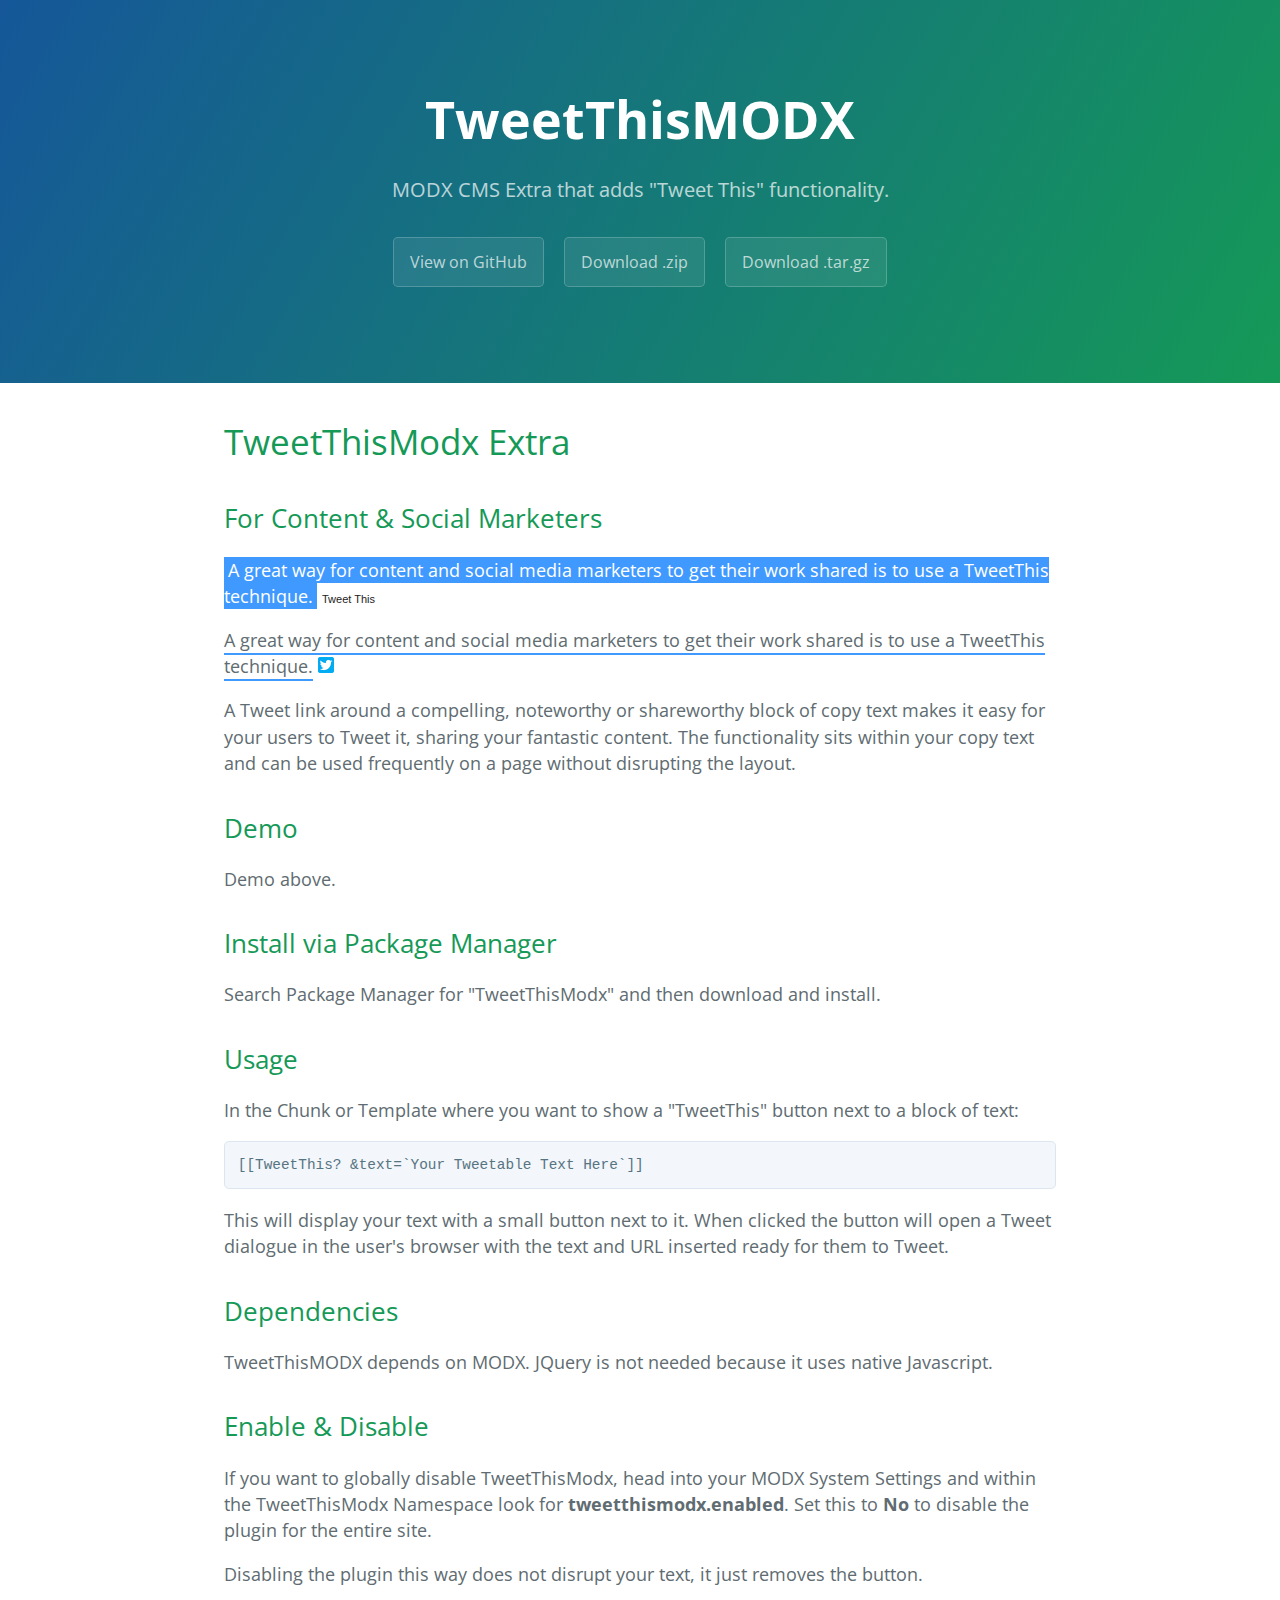
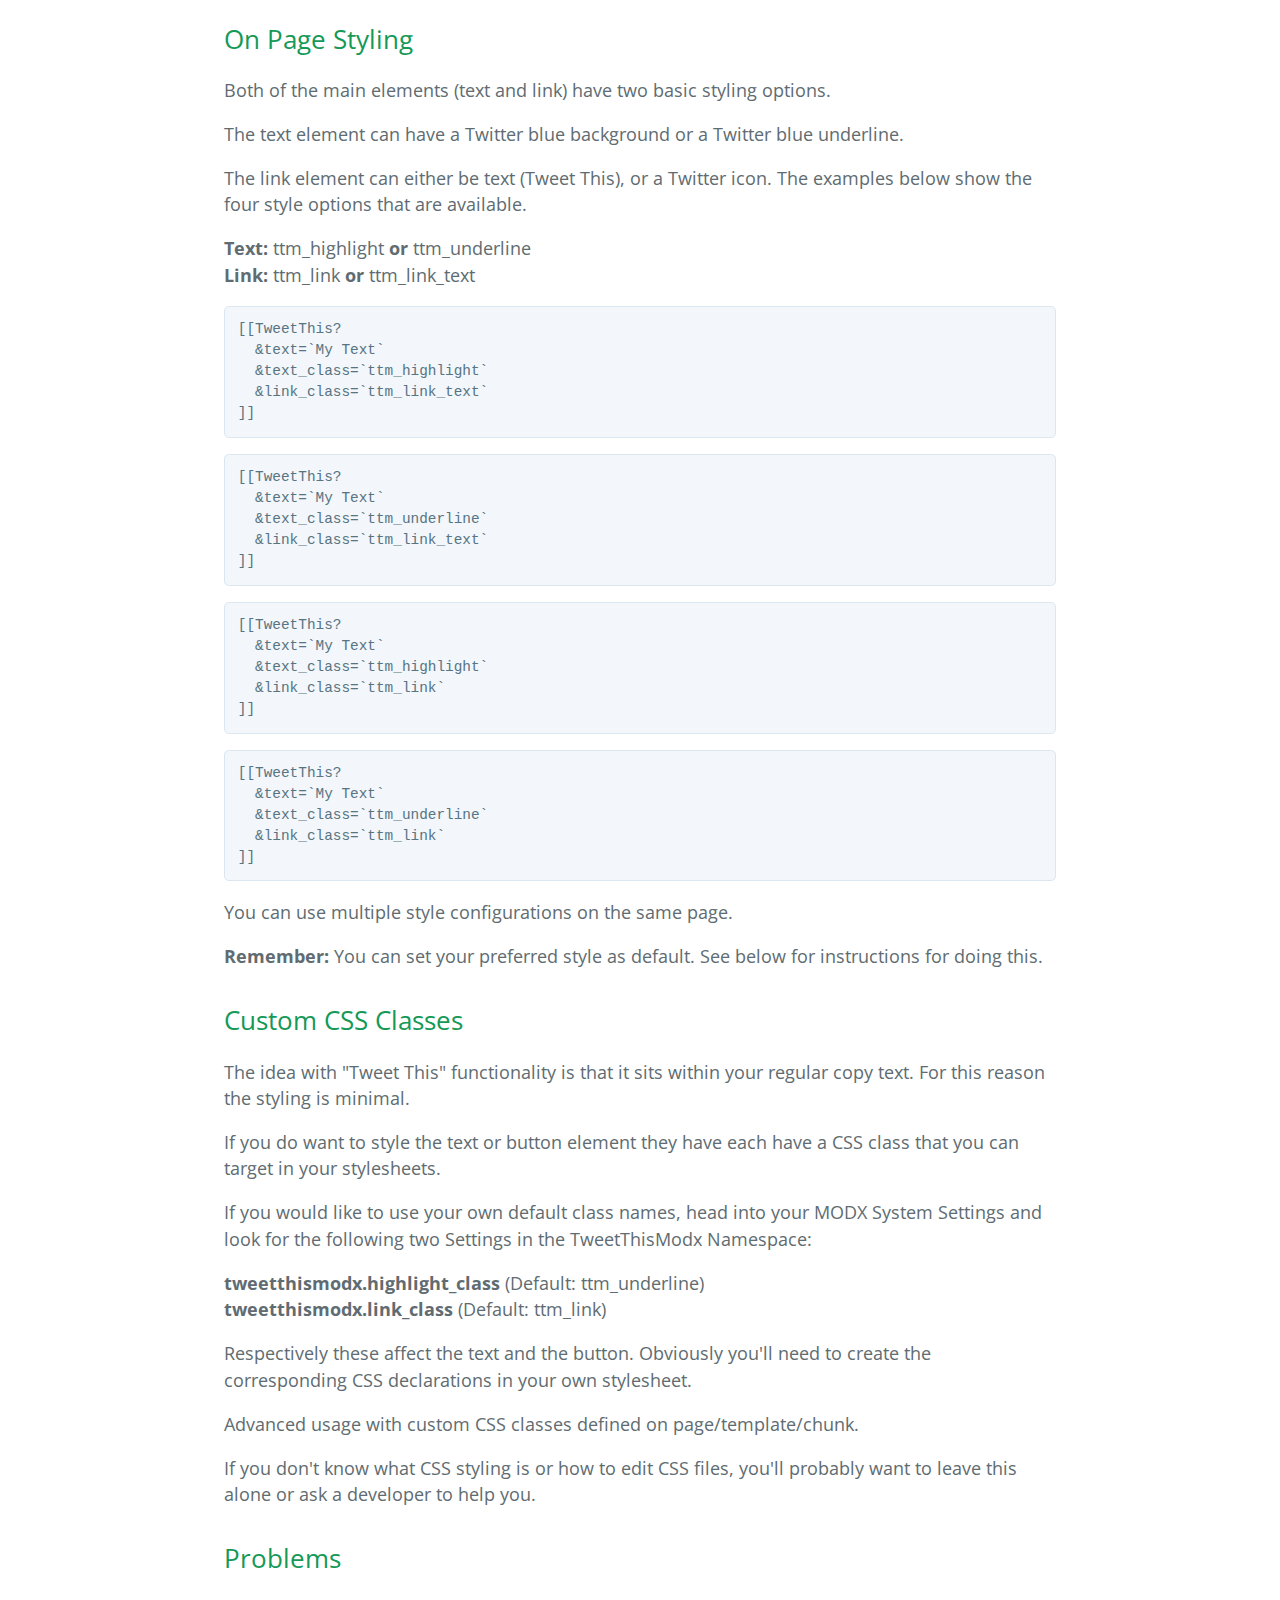
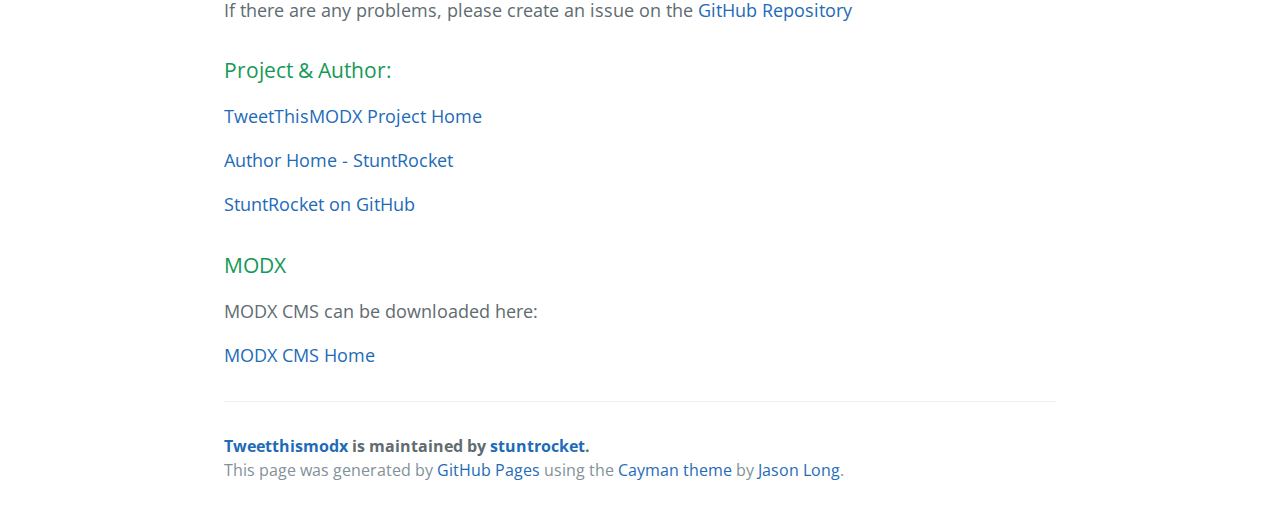
<file: index.html>
<!DOCTYPE html>
<html lang="en-us">
  <head>
    <meta charset="UTF-8">
    <title>TweetThisMODX by StuntRocket</title>
    <meta name="viewport" content="width=device-width, initial-scale=1">
    <link rel="stylesheet" type="text/css" href="stylesheets/normalize.css" media="screen">
    <link href='https://fonts.googleapis.com/css?family=Open+Sans:400,700' rel='stylesheet' type='text/css'>
    <link rel="stylesheet" type="text/css" href="stylesheets/stylesheet.css" media="screen">
    <link rel="stylesheet" type="text/css" href="stylesheets/github-light.css" media="screen">

    <style>

    .ttm_underline {
      border-bottom: 2px solid #4099FF;
      padding-bottom: 1px;
    }

    .ttm_highlight {
      background-color: #4099FF;
      padding: 1px 4px;
      color: #ffffff;
    }

    a.ttm_link_text {
     text-decoration: none;
     font-family: Arial, sans-serif;
     font-size: 11px;
     color: #222;
   }

    a.ttm_link {
       background-image: url(images/twitter.png);
       background-size: 16px;
       background-repeat: no-repeat;
       background-position: center;
       background-clip: border-box;
       display: inline-block;
       width: 16px;
       height: 16px;
       text-decoration: none;
       cursor: pointer;
       overflow: hidden;
       text-indent: 100%;
       white-space:nowrap;
   }


    </style>





    <script type="text/javascript">
    function tweetThisModx (text, url) {
      var tweetUrl = 'https://twitter.com/share?text=' + encodeURIComponent(text) + '&url=' + url;
      window.open(tweetUrl);
      return false;
    }
    </script>

  </head>
  <body>
    <section class="page-header">
      <h1 class="project-name">TweetThisMODX</h1>
      <h2 class="project-tagline">MODX CMS Extra that adds &quot;Tweet This&quot; functionality.</h2>
      <a href="https://github.com/stuntrocket/TweetThisModx" class="btn">View on GitHub</a>
      <a href="https://github.com/stuntrocket/TweetThisModx/zipball/master" class="btn">Download .zip</a>
      <a href="https://github.com/stuntrocket/TweetThisModx/tarball/master" class="btn">Download .tar.gz</a>
    </section>

    <section class="main-content">
      <h1>
<a id="tweetthismodx-extra" class="anchor" href="#tweetthismodx-extra" aria-hidden="true"><span aria-hidden="true" class="octicon octicon-link"></span></a>TweetThisModx Extra</h1>

<h2 id="toc_0">For Content &amp; Social Marketers</h2>

<p>
<span class="ttm_outer">
<span class="ttm_highlight">A great way for content and social media marketers to get their work shared is to use a TweetThis technique.</span>
<a href="javascript:void(0);" onclick="return tweetThisModx('A great way for content and social media marketers to get their work shared is to use a TweetThis technique.', 'https://stuntrocket.github.io/TweetThisModx/')" class="ttm_link_text">Tweet This</a>
</span>
</p>

<p>
<span class="ttm_outer">
<span class="ttm_underline">A great way for content and social media marketers to get their work shared is to use a TweetThis technique.</span>
<a href="javascript:void(0);" onclick="return tweetThisModx('A great way for content and social media marketers to get their work shared is to use a TweetThis technique.', 'https://stuntrocket.github.io/TweetThisModx/')" class="ttm_link">Tweet This</a>
</span>
</p>

<p><span class="tweetthis">A Tweet link around a compelling, noteworthy or shareworthy block of copy text makes it easy for your users to Tweet it, sharing your fantastic content. The functionality sits within your copy text and can be used frequently on a page without disrupting the layout.</p>

<h2 id="toc_1">Demo</h2>

<p>Demo above.</p>


<h2 id="toc_2">Install via Package Manager</h2>

<p>Search Package Manager for &quot;TweetThisModx&quot; and then download and install.</p>

<h2 id="toc_3">Usage</h2>

<p>In the Chunk or Template where you want to show a &quot;TweetThis&quot; button next to a block of text:</p>

<pre><code>[[TweetThis? &amp;text=`Your Tweetable Text Here`]]
</code></pre>

<p>This will display your text with a small button next to it. When clicked the button will open a Tweet dialogue in the user&#39;s browser with the text and URL inserted ready for them to Tweet.</p>

<h2 id="toc_4">Dependencies</h2>

<p>TweetThisMODX depends on MODX. JQuery is not needed because it uses native Javascript.</p>

<h2 id="toc_5">Enable &amp; Disable</h2>

<p>If you want to globally disable TweetThisModx, head into your MODX System Settings and within the TweetThisModx Namespace look for <strong>tweetthismodx.enabled</strong>. Set this to <strong>No</strong> to disable the plugin for the entire site.</p>

<p>Disabling the plugin this way does not disrupt your text, it just removes the button.</p>

<h2 id="toc_6">On Page Styling</h2>

<p>Both of the main elements (text and link) have two basic styling options.</p>

<p>The text element can have a Twitter blue background or a Twitter blue underline. </p>

<p>The link element can either be text (Tweet This), or a Twitter icon. The examples below show the four style options that are available. </p>

<p><strong>Text:</strong> ttm_highlight <strong>or</strong> ttm_underline<br/>
<strong>Link:</strong> ttm_link <strong>or</strong> ttm_link_text</p>

<pre><code>[[TweetThis?
  &amp;text=`My Text`
  &amp;text_class=`ttm_highlight`
  &amp;link_class=`ttm_link_text`
]]
</code></pre>

<pre><code>[[TweetThis?
  &amp;text=`My Text`
  &amp;text_class=`ttm_underline`
  &amp;link_class=`ttm_link_text`
]]
</code></pre>

<pre><code>[[TweetThis?
  &amp;text=`My Text`
  &amp;text_class=`ttm_highlight`
  &amp;link_class=`ttm_link`
]]
</code></pre>

<pre><code>[[TweetThis?
  &amp;text=`My Text`
  &amp;text_class=`ttm_underline`
  &amp;link_class=`ttm_link`
]]
</code></pre>

<p>You can use multiple style configurations on the same page.</p>

<p><strong>Remember:</strong> You can set your preferred style as default. See below for instructions for doing this.</p>

<h2 id="toc_7">Custom CSS Classes</h2>

<p>The idea with &quot;Tweet This&quot; functionality is that it sits within your regular copy text. For this reason the styling is minimal.</p>

<p>If you do want to style the text or button element they have each have a CSS class that you can target in your stylesheets.</p>

<p>If you would like to use your own default class names, head into your MODX System Settings and look for the following two Settings in the TweetThisModx Namespace:</p>

<p><strong>tweetthismodx.highlight_class</strong> (Default: ttm_underline)<br/>
<strong>tweetthismodx.link_class</strong> (Default: ttm_link)</p>

<p>Respectively these affect the text and the button. Obviously you&#39;ll need to create the corresponding CSS declarations in your own stylesheet.</p>

<p>Advanced usage with custom CSS classes defined on page/template/chunk.</p>

<p>If you don&#39;t know what CSS styling is or how to edit CSS files, you&#39;ll probably want to leave this alone or ask a developer to help you.</p>

<h2 id="toc_8">Problems</h2>

<p>If there are any problems, please create an issue on the <a href="https://github.com/stuntrocket/TweetThisModx">GitHub Repository</a></p>

<h3 id="toc_9">Project &amp; Author:</h3>

<p><a href="https://stuntrocket.github.io/TweetThisModx/">TweetThisMODX Project Home</a></p>

<p><a href="https://stuntrocket.co">Author Home - StuntRocket</a></p>

<p><a href="https://stuntrocket.github.io">StuntRocket on GitHub</a></p>

<h3 id="toc_10">MODX</h3>

<p>MODX CMS can be downloaded here:</p>

<p><a href="http://modx.com">MODX CMS Home</a></p>




      <footer class="site-footer">
        <span class="site-footer-owner"><a href="https://github.com/stuntrocket/TweetThisModx">Tweetthismodx</a> is maintained by <a href="https://github.com/stuntrocket">stuntrocket</a>.</span>

        <span class="site-footer-credits">This page was generated by <a href="https://pages.github.com">GitHub Pages</a> using the <a href="https://github.com/jasonlong/cayman-theme">Cayman theme</a> by <a href="https://twitter.com/jasonlong">Jason Long</a>.</span>
      </footer>

    </section>


  </body>
</html>
</file>
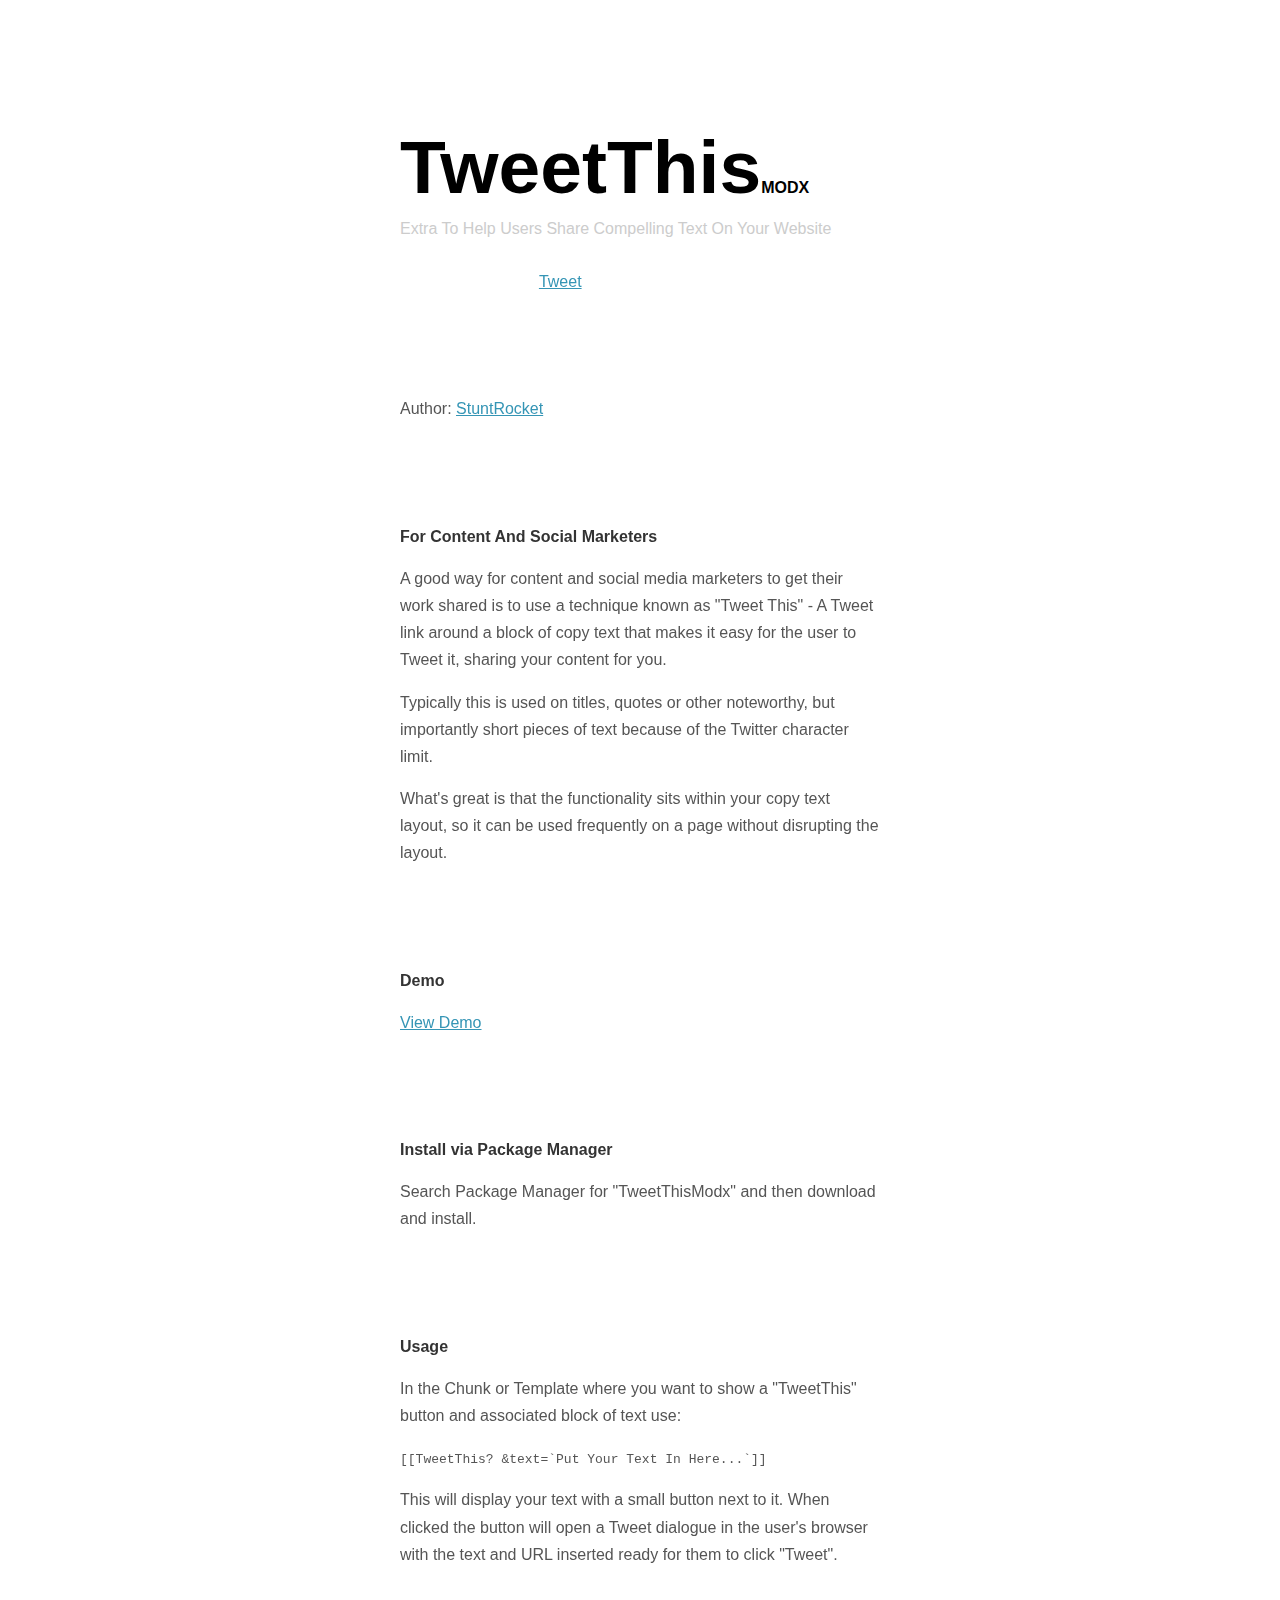
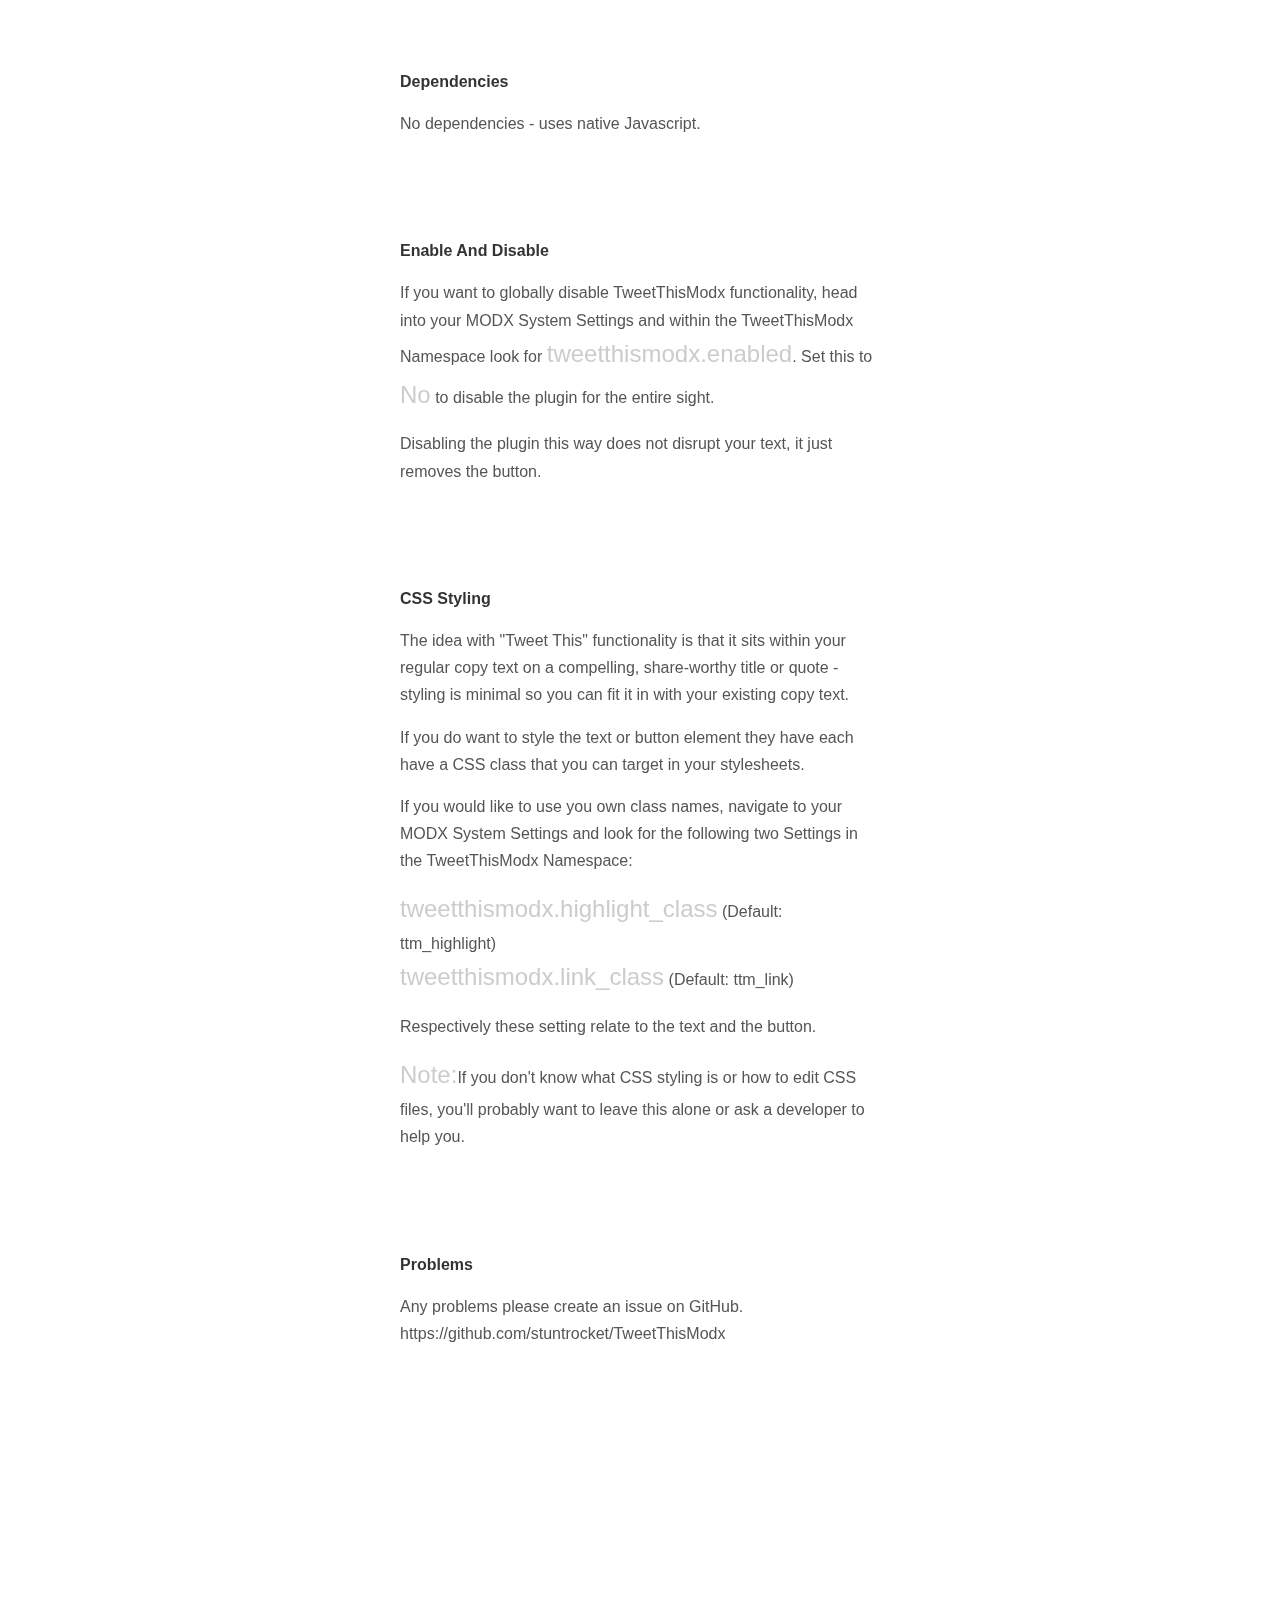
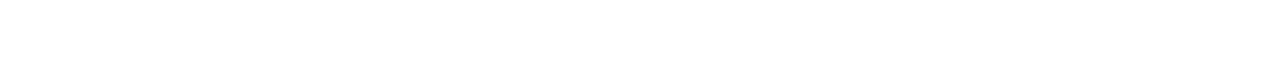
<file: docs/index.html>
<!doctype html>
<html lang="en">
<head>
  <meta charset="utf-8">

  <title>TweetThisMODX</title>
  <meta name="description" content="TweetThisMODX">
  <meta name="author" content="StuntRocket">

  <style>
  body {
      background: #FFF;
      color: #555;
      font-family: "Helvetica Neue", sans-serif;
      font-weight: 300;
      line-height: 1.7;
      padding: 30px 30px 300px 30px;
      margin: 0 auto;
      max-width: 480px;
  }
  header {
      margin: 100px 0;
  }
  header p {
      color: #CCC;
      margin: 0 0 25px 0;
  }
  header h1 {
      color: #000;
      font-size: 75px;
      line-height: 1;
      margin: 0 0 10px 0;
  }
  header h1 small{
      font-size: 16px;
  }
  h2 {
      color: #333;
      margin-top: 100px;
      font-size: 1em;
  }
  p {
      margin: 15px auto;
  }
  a {
      color: #3595b5;
  }
  strong {
      font-size: 1.5em;
      color: #CCC;
  }
  code {
  }
  code > span.red {
      color: #D14;
  }
  code > span.blue {
      color: #099;
  }
  code > span.purple {
      color: #C0C;
  }
  ul {
      list-style: none;
      padding: 0;
  }
  ul > li {
      margin-top: 50px;
      text-align: center;
  }
  ul > li > img {
      display: inline-block;
      max-width: 100%;
      min-width: 48px;
      min-height: 48px;
      background-repeat: no-repeat;
      background-image: url([data-uri]);
  }
  .twitter-share-button {
      margin-left: 20px;
  }
  </style>

  <!--[if lt IE 9]>
  <![endif]-->
</head>

<body>

  <header>
      <h1>TweetThis<small>MODX</small></h1>
      <p>Extra To Help Users Share Compelling Text On Your Website</p>
      <iframe src="http://ghbtns.com/github-btn.html?user=stuntrocket&repo=TweetThisModx&type=watch" allowtransparency="true" frameborder="0" scrolling="0" width="55" height="20"></iframe>
      <iframe src="http://ghbtns.com/github-btn.html?user=stuntrocket&repo=TweetThisModx&type=fork" allowtransparency="true" frameborder="0" scrolling="0" width="55" height="20"></iframe>
      <a href="https://twitter.com/share" class="twitter-share-button" data-text="TweetThisModx - Extra To Help Users Share Compelling Text On Your Website" data-via="stuntrocket" data-related="stuntrocket" data-count="none">Tweet</a>
  </header>

  <p>
    Author: <a href="https://stuntrocket.co" title="Author Website">StuntRocket</a>
  </p>


  <h2>For Content And Social Marketers</h2>

  <p>
    A good way for content and social media marketers to get their work shared is to use a technique known as "Tweet This" - A Tweet link around a block of copy text that makes it easy for the user to Tweet it, sharing your content for you.
  </p>

  <p>
  Typically this is used on titles, quotes or other noteworthy, but importantly short pieces of text because of the Twitter character limit.
  </p>

  <p>
  What's great is that the functionality sits within your copy text layout, so it can be used frequently on a page without disrupting the layout.
  </p>


  <h2>Demo</h2>

  <p><a href="https://stuntrocket.co/code/modx/tweetthismodx.html" title="TweetThisMODX Demo">View Demo</a></p>


  <h2>Install via Package Manager</h2>


  <p>Search Package Manager for "TweetThisModx" and then download and install.</p>


  <h2>Usage</h2>

  <p>In the Chunk or Template where you want to show a "TweetThis" button and associated block of text use:</p>

  <code>
  [[TweetThis? &text=`Put Your Text In Here...`]]
  </code>

  <p>This will display your text with a small button next to it. When clicked the button will open a Tweet dialogue in the user's browser with the text and URL inserted ready for them to click "Tweet".</p>

  <h2>Dependencies</h2>

  <p>No dependencies - uses native Javascript.</p>


  <h2>Enable And Disable</h2>

  <p>If you want to globally disable TweetThisModx functionality, head into your MODX System Settings and within the TweetThisModx Namespace look for <strong>tweetthismodx.enabled</strong>. Set this to <strong>No</strong> to disable the plugin for the entire sight.</p>

  <p>Disabling the plugin this way does not disrupt your text, it just removes the button.</p>

  <h2>CSS Styling</h2>

  <p>The idea with "Tweet This" functionality is that it sits within your regular copy text on a compelling, share-worthy title or quote - styling is minimal so you can fit it in with your existing copy text.</p>

  <p>If you do want to style the text or button element they have each have a CSS class that you can target in your stylesheets.</p>

  <p>If you would like to use you own class names, navigate to your MODX System Settings and look for the following two Settings in the TweetThisModx Namespace:</p>

  <p><strong>tweetthismodx.highlight_class</strong> (Default: ttm_highlight)
  <br />
  <strong>tweetthismodx.link_class</strong> (Default: ttm_link)</p>

  <p>Respectively these setting relate to the text and the button.</p>

  <p><strong>Note:</strong>If you don't know what CSS styling is or how to edit CSS files, you'll probably want to leave this alone or ask a developer to help you.</p>


  <h2>Problems</h2>

  <p>Any problems please create an issue on GitHub.
  <br />
  https://github.com/stuntrocket/TweetThisModx
  </p>


</body>
</html>
</file>
<file: stylesheets/stylesheet.css>
* {
  box-sizing: border-box; }

body {
  padding: 0;
  margin: 0;
  font-family: "Open Sans", "Helvetica Neue", Helvetica, Arial, sans-serif;
  font-size: 16px;
  line-height: 1.5;
  color: #606c71; }

a {
  color: #1e6bb8;
  text-decoration: none; }
  a:hover {
    text-decoration: underline; }

.btn {
  display: inline-block;
  margin-bottom: 1rem;
  color: rgba(255, 255, 255, 0.7);
  background-color: rgba(255, 255, 255, 0.08);
  border-color: rgba(255, 255, 255, 0.2);
  border-style: solid;
  border-width: 1px;
  border-radius: 0.3rem;
  transition: color 0.2s, background-color 0.2s, border-color 0.2s; }
  .btn + .btn {
    margin-left: 1rem; }

.btn:hover {
  color: rgba(255, 255, 255, 0.8);
  text-decoration: none;
  background-color: rgba(255, 255, 255, 0.2);
  border-color: rgba(255, 255, 255, 0.3); }

@media screen and (min-width: 64em) {
  .btn {
    padding: 0.75rem 1rem; } }

@media screen and (min-width: 42em) and (max-width: 64em) {
  .btn {
    padding: 0.6rem 0.9rem;
    font-size: 0.9rem; } }

@media screen and (max-width: 42em) {
  .btn {
    display: block;
    width: 100%;
    padding: 0.75rem;
    font-size: 0.9rem; }
    .btn + .btn {
      margin-top: 1rem;
      margin-left: 0; } }

.page-header {
  color: #fff;
  text-align: center;
  background-color: #159957;
  background-image: linear-gradient(120deg, #155799, #159957); }

@media screen and (min-width: 64em) {
  .page-header {
    padding: 5rem 6rem; } }

@media screen and (min-width: 42em) and (max-width: 64em) {
  .page-header {
    padding: 3rem 4rem; } }

@media screen and (max-width: 42em) {
  .page-header {
    padding: 2rem 1rem; } }

.project-name {
  margin-top: 0;
  margin-bottom: 0.1rem; }

@media screen and (min-width: 64em) {
  .project-name {
    font-size: 3.25rem; } }

@media screen and (min-width: 42em) and (max-width: 64em) {
  .project-name {
    font-size: 2.25rem; } }

@media screen and (max-width: 42em) {
  .project-name {
    font-size: 1.75rem; } }

.project-tagline {
  margin-bottom: 2rem;
  font-weight: normal;
  opacity: 0.7; }

@media screen and (min-width: 64em) {
  .project-tagline {
    font-size: 1.25rem; } }

@media screen and (min-width: 42em) and (max-width: 64em) {
  .project-tagline {
    font-size: 1.15rem; } }

@media screen and (max-width: 42em) {
  .project-tagline {
    font-size: 1rem; } }

.main-content :first-child {
  margin-top: 0; }
.main-content img {
  max-width: 100%; }
.main-content h1, .main-content h2, .main-content h3, .main-content h4, .main-content h5, .main-content h6 {
  margin-top: 2rem;
  margin-bottom: 1rem;
  font-weight: normal;
  color: #159957; }
.main-content p {
  margin-bottom: 1em; }
.main-content code {
  padding: 2px 4px;
  font-family: Consolas, "Liberation Mono", Menlo, Courier, monospace;
  font-size: 0.9rem;
  color: #383e41;
  background-color: #f3f6fa;
  border-radius: 0.3rem; }
.main-content pre {
  padding: 0.8rem;
  margin-top: 0;
  margin-bottom: 1rem;
  font: 1rem Consolas, "Liberation Mono", Menlo, Courier, monospace;
  color: #567482;
  word-wrap: normal;
  background-color: #f3f6fa;
  border: solid 1px #dce6f0;
  border-radius: 0.3rem; }
  .main-content pre > code {
    padding: 0;
    margin: 0;
    font-size: 0.9rem;
    color: #567482;
    word-break: normal;
    white-space: pre;
    background: transparent;
    border: 0; }
.main-content .highlight {
  margin-bottom: 1rem; }
  .main-content .highlight pre {
    margin-bottom: 0;
    word-break: normal; }
.main-content .highlight pre, .main-content pre {
  padding: 0.8rem;
  overflow: auto;
  font-size: 0.9rem;
  line-height: 1.45;
  border-radius: 0.3rem; }
.main-content pre code, .main-content pre tt {
  display: inline;
  max-width: initial;
  padding: 0;
  margin: 0;
  overflow: initial;
  line-height: inherit;
  word-wrap: normal;
  background-color: transparent;
  border: 0; }
  .main-content pre code:before, .main-content pre code:after, .main-content pre tt:before, .main-content pre tt:after {
    content: normal; }
.main-content ul, .main-content ol {
  margin-top: 0; }
.main-content blockquote {
  padding: 0 1rem;
  margin-left: 0;
  color: #819198;
  border-left: 0.3rem solid #dce6f0; }
  .main-content blockquote > :first-child {
    margin-top: 0; }
  .main-content blockquote > :last-child {
    margin-bottom: 0; }
.main-content table {
  display: block;
  width: 100%;
  overflow: auto;
  word-break: normal;
  word-break: keep-all; }
  .main-content table th {
    font-weight: bold; }
  .main-content table th, .main-content table td {
    padding: 0.5rem 1rem;
    border: 1px solid #e9ebec; }
.main-content dl {
  padding: 0; }
  .main-content dl dt {
    padding: 0;
    margin-top: 1rem;
    font-size: 1rem;
    font-weight: bold; }
  .main-content dl dd {
    padding: 0;
    margin-bottom: 1rem; }
.main-content hr {
  height: 2px;
  padding: 0;
  margin: 1rem 0;
  background-color: #eff0f1;
  border: 0; }

@media screen and (min-width: 64em) {
  .main-content {
    max-width: 64rem;
    padding: 2rem 6rem;
    margin: 0 auto;
    font-size: 1.1rem; } }

@media screen and (min-width: 42em) and (max-width: 64em) {
  .main-content {
    padding: 2rem 4rem;
    font-size: 1.1rem; } }

@media screen and (max-width: 42em) {
  .main-content {
    padding: 2rem 1rem;
    font-size: 1rem; } }

.site-footer {
  padding-top: 2rem;
  margin-top: 2rem;
  border-top: solid 1px #eff0f1; }

.site-footer-owner {
  display: block;
  font-weight: bold; }

.site-footer-credits {
  color: #819198; }

@media screen and (min-width: 64em) {
  .site-footer {
    font-size: 1rem; } }

@media screen and (min-width: 42em) and (max-width: 64em) {
  .site-footer {
    font-size: 1rem; } }

@media screen and (max-width: 42em) {
  .site-footer {
    font-size: 0.9rem; } }
</file>
<file: stylesheets/github-light.css>
/*
The MIT License (MIT)

Copyright (c) 2016 GitHub, Inc.

Permission is hereby granted, free of charge, to any person obtaining a copy
of this software and associated documentation files (the "Software"), to deal
in the Software without restriction, including without limitation the rights
to use, copy, modify, merge, publish, distribute, sublicense, and/or sell
copies of the Software, and to permit persons to whom the Software is
furnished to do so, subject to the following conditions:

The above copyright notice and this permission notice shall be included in all
copies or substantial portions of the Software.

THE SOFTWARE IS PROVIDED "AS IS", WITHOUT WARRANTY OF ANY KIND, EXPRESS OR
IMPLIED, INCLUDING BUT NOT LIMITED TO THE WARRANTIES OF MERCHANTABILITY,
FITNESS FOR A PARTICULAR PURPOSE AND NONINFRINGEMENT. IN NO EVENT SHALL THE
AUTHORS OR COPYRIGHT HOLDERS BE LIABLE FOR ANY CLAIM, DAMAGES OR OTHER
LIABILITY, WHETHER IN AN ACTION OF CONTRACT, TORT OR OTHERWISE, ARISING FROM,
OUT OF OR IN CONNECTION WITH THE SOFTWARE OR THE USE OR OTHER DEALINGS IN THE
SOFTWARE.

*/

.pl-c /* comment */ {
  color: #969896;
}

.pl-c1 /* constant, variable.other.constant, support, meta.property-name, support.constant, support.variable, meta.module-reference, markup.raw, meta.diff.header */,
.pl-s .pl-v /* string variable */ {
  color: #0086b3;
}

.pl-e /* entity */,
.pl-en /* entity.name */ {
  color: #795da3;
}

.pl-smi /* variable.parameter.function, storage.modifier.package, storage.modifier.import, storage.type.java, variable.other */,
.pl-s .pl-s1 /* string source */ {
  color: #333;
}

.pl-ent /* entity.name.tag */ {
  color: #63a35c;
}

.pl-k /* keyword, storage, storage.type */ {
  color: #a71d5d;
}

.pl-s /* string */,
.pl-pds /* punctuation.definition.string, string.regexp.character-class */,
.pl-s .pl-pse .pl-s1 /* string punctuation.section.embedded source */,
.pl-sr /* string.regexp */,
.pl-sr .pl-cce /* string.regexp constant.character.escape */,
.pl-sr .pl-sre /* string.regexp source.ruby.embedded */,
.pl-sr .pl-sra /* string.regexp string.regexp.arbitrary-repitition */ {
  color: #183691;
}

.pl-v /* variable */ {
  color: #ed6a43;
}

.pl-id /* invalid.deprecated */ {
  color: #b52a1d;
}

.pl-ii /* invalid.illegal */ {
  color: #f8f8f8;
  background-color: #b52a1d;
}

.pl-sr .pl-cce /* string.regexp constant.character.escape */ {
  font-weight: bold;
  color: #63a35c;
}

.pl-ml /* markup.list */ {
  color: #693a17;
}

.pl-mh /* markup.heading */,
.pl-mh .pl-en /* markup.heading entity.name */,
.pl-ms /* meta.separator */ {
  font-weight: bold;
  color: #1d3e81;
}

.pl-mq /* markup.quote */ {
  color: #008080;
}

.pl-mi /* markup.italic */ {
  font-style: italic;
  color: #333;
}

.pl-mb /* markup.bold */ {
  font-weight: bold;
  color: #333;
}

.pl-md /* markup.deleted, meta.diff.header.from-file */ {
  color: #bd2c00;
  background-color: #ffecec;
}

.pl-mi1 /* markup.inserted, meta.diff.header.to-file */ {
  color: #55a532;
  background-color: #eaffea;
}

.pl-mdr /* meta.diff.range */ {
  font-weight: bold;
  color: #795da3;
}

.pl-mo /* meta.output */ {
  color: #1d3e81;
}
</file>
